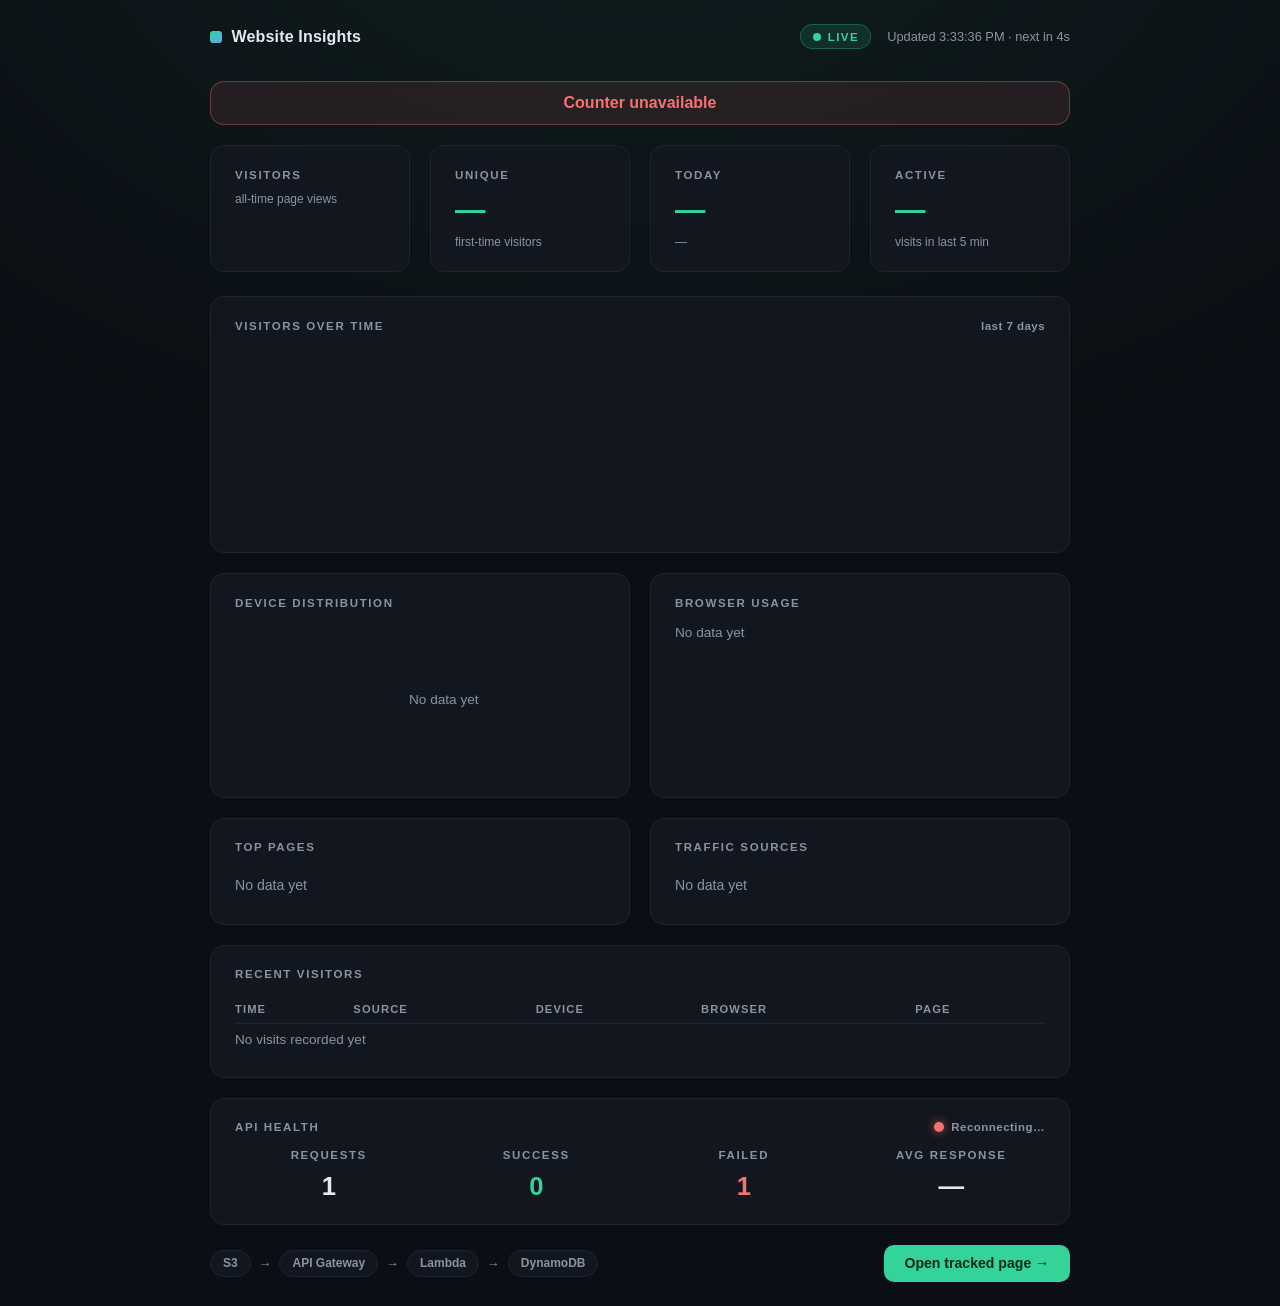
<file: frontend/index.html>
<!DOCTYPE html>
<html lang="en">
<head>
    <meta charset="UTF-8" />
    <meta name="viewport" content="width=device-width, initial-scale=1.0" />
    <meta name="description" content="Website Insights — real-time visitor analytics powered by AWS Lambda and DynamoDB" />
    <title>Website Insights — Live Dashboard</title>
    <link rel="stylesheet" href="styles.css" />
</head>
<body>
    <main class="dashboard">

        <!-- ===== Top bar ===== -->
        <header class="topbar">
            <div class="brand">
                <span class="brand-mark" aria-hidden="true"></span>
                <span class="brand-name">Website Insights</span>
            </div>
            <div class="topbar-right">
                <span class="live-badge">
                    <span class="live-dot" aria-hidden="true"></span>LIVE
                </span>
                <span class="updated">
                    Updated <span id="last-updated">—</span>
                    · next in <span id="next-refresh">5s</span>
                </span>
            </div>
        </header>

        <!-- Error banner (shown if the API fails before first load) -->
        <p id="error-message" class="error-banner hidden">Counter unavailable</p>

        <!-- ===== Stat cards row ===== -->
        <section class="cards">
            <div class="stat-tile">
                <p class="tile-label">Visitors</p>
                <p class="tile-value" id="stat-visits">
                    <span id="loader" class="loader-inline" aria-label="Loading"></span>
                </p>
                <p class="tile-hint">all-time page views</p>
            </div>
            <div class="stat-tile">
                <p class="tile-label">Unique</p>
                <p class="tile-value" id="stat-unique">—</p>
                <p class="tile-hint">first-time visitors</p>
            </div>
            <div class="stat-tile">
                <p class="tile-label">Today</p>
                <p class="tile-value" id="stat-today">—</p>
                <p class="tile-hint" id="today-date">—</p>
            </div>
            <div class="stat-tile">
                <p class="tile-label">Active</p>
                <p class="tile-value" id="stat-active">—</p>
                <p class="tile-hint">visits in last 5 min</p>
            </div>
        </section>

        <!-- Hidden element kept for script compatibility -->
        <span id="visitor-count" class="hidden" aria-hidden="true"></span>

        <!-- ===== Visitors over time ===== -->
        <section class="panel-block">
            <p class="block-title">Visitors Over Time <span class="block-sub">last 7 days</span></p>
            <canvas id="days-chart" width="800" height="180" aria-label="Visitors per day"></canvas>
        </section>

        <!-- ===== Device pie + Browser bars ===== -->
        <section class="two-col">
            <div class="panel-block">
                <p class="block-title">Device Distribution</p>
                <div class="pie-wrap">
                    <canvas id="device-pie" width="150" height="150" aria-label="Device distribution"></canvas>
                    <ul class="legend" id="device-legend"><li class="muted">No data yet</li></ul>
                </div>
            </div>
            <div class="panel-block">
                <p class="block-title">Browser Usage</p>
                <div id="browser-bars" class="bars"><p class="muted">No data yet</p></div>
            </div>
        </section>

        <!-- ===== Top pages + Traffic sources ===== -->
        <section class="two-col">
            <div class="panel-block">
                <p class="block-title">Top Pages</p>
                <ul class="rank-list" id="top-pages"><li class="muted">No data yet</li></ul>
            </div>
            <div class="panel-block">
                <p class="block-title">Traffic Sources</p>
                <ul class="rank-list" id="traffic-sources"><li class="muted">No data yet</li></ul>
            </div>
        </section>

        <!-- ===== Recent visitors ===== -->
        <section class="panel-block">
            <p class="block-title">Recent Visitors</p>
            <div class="table-wrap">
                <table class="visits-table">
                    <thead>
                        <tr>
                            <th>Time</th><th>Source</th><th>Device</th><th>Browser</th><th>Page</th>
                        </tr>
                    </thead>
                    <tbody id="recent-body">
                        <tr><td colspan="5" class="muted">No visits recorded yet</td></tr>
                    </tbody>
                </table>
            </div>
        </section>

        <!-- ===== API health (client-side session metrics) ===== -->
        <section class="panel-block">
            <p class="block-title">API Health
                <span class="block-sub">
                    <span id="status-dot" class="dot" aria-hidden="true"></span>
                    <span id="api-status">Connecting…</span>
                </span>
            </p>
            <div class="health-grid">
                <div><p class="tile-label">Requests</p><p class="health-value" id="health-requests">0</p></div>
                <div><p class="tile-label">Success</p><p class="health-value metric-good" id="health-success">0</p></div>
                <div><p class="tile-label">Failed</p><p class="health-value metric-bad" id="health-failed">0</p></div>
                <div><p class="tile-label">Avg Response</p><p class="health-value" id="health-latency">—</p></div>
            </div>
        </section>

        <!-- ===== Footer ===== -->
        <footer class="foot">
            <div class="arch">
                <span class="chip">S3</span>
                <span class="arrow" aria-hidden="true">→</span>
                <span class="chip">API Gateway</span>
                <span class="arrow" aria-hidden="true">→</span>
                <span class="chip">Lambda</span>
                <span class="arrow" aria-hidden="true">→</span>
                <span class="chip">DynamoDB</span>
            </div>
            <a class="button" href="visit.html">Open tracked page →</a>
        </footer>

    </main>

    <!-- Dashboard mode: read-only analytics + live polling -->
    <script>
        window.COUNTER_MODE = "read";
        window.DASHBOARD = true;
    </script>
    <script src="script.js"></script>
</body>
</html>
</file>
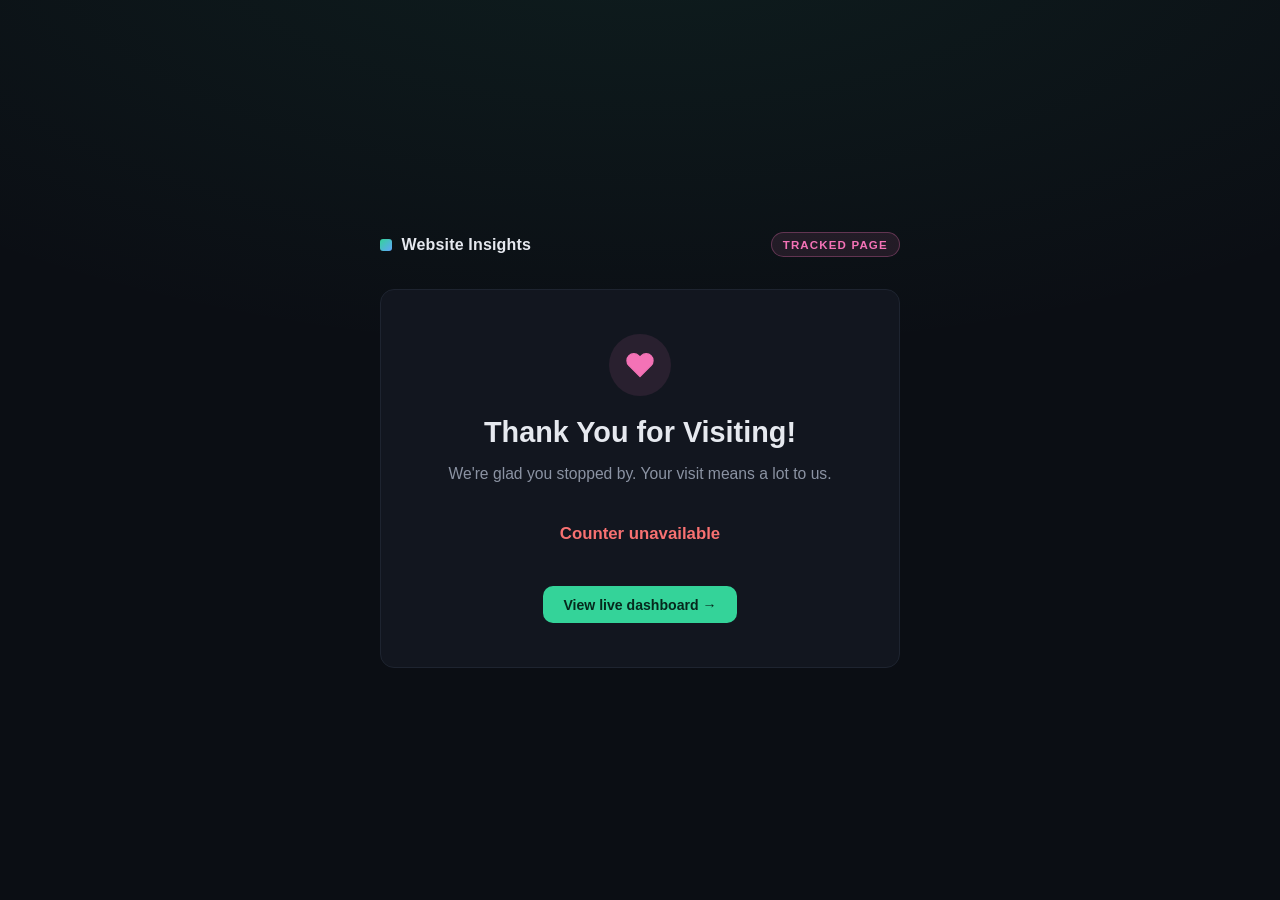
<file: frontend/visit.html>
<!DOCTYPE html>
<html lang="en">
<head>
    <meta charset="UTF-8" />
    <meta name="viewport" content="width=device-width, initial-scale=1.0" />
    <meta name="description" content="Thank you for visiting — your visit has been counted" />
    <title>Thank You for Visiting!</title>
    <link rel="stylesheet" href="styles.css" />
</head>
<body>
    <main class="dashboard visit-page">

        <!-- ===== Top bar ===== -->
        <header class="topbar">
            <div class="brand">
                <span class="brand-mark" aria-hidden="true"></span>
                <span class="brand-name">Website Insights</span>
            </div>
            <span class="badge-tracked">Tracked page</span>
        </header>

        <!-- ===== Thank-you card ===== -->
        <section class="visit-card">
            <div class="visit-icon" aria-hidden="true">
                <svg xmlns="http://www.w3.org/2000/svg" width="30" height="30" viewBox="0 0 24 24"
                     fill="currentColor" stroke="currentColor" stroke-width="1"
                     stroke-linecap="round" stroke-linejoin="round">
                    <path d="M20.84 4.61a5.5 5.5 0 0 0-7.78 0L12 5.67l-1.06-1.06a5.5 5.5 0 0 0-7.78 7.78l1.06 1.06L12 21.23l7.78-7.78 1.06-1.06a5.5 5.5 0 0 0 0-7.78z"></path>
                </svg>
            </div>

            <h1 class="visit-title">Thank You for Visiting!</h1>
            <p class="visit-text">
                We're glad you stopped by. Your visit means a lot to us.
            </p>

            <!-- Visit confirmation area (the count itself lives on the dashboard) -->
            <div class="counter-wrapper">
                <!-- Loading animation (visible while recording the visit) -->
                <div id="loader" class="loader-bars" role="status" aria-label="Recording your visit">
                    <span></span><span></span><span></span>
                </div>

                <!-- Confirmation message (populated by script.js) -->
                <p id="visitor-count" class="counter hidden" aria-live="polite"></p>

                <!-- Error message (shown if the API fails) -->
                <p id="error-message" class="error hidden">Counter unavailable</p>
            </div>

            <a class="button" href="index.html">View live dashboard →</a>
        </section>

    </main>

    <!-- Increment mode: this page view is counted.
         SHOW_COUNT = false: show a confirmation instead of the number. -->
    <script>window.SHOW_COUNT = false;</script>
    <script src="script.js"></script>
</body>
</html>
</file>
<file: frontend/styles.css>
/* ==========================================================================
   Visitor Analytics — Real-time Dashboard Theme
   Dark analytics look (Grafana/Vercel style). Shared by index.html
   (live dashboard) and visit.html (thank-you page). No frameworks.
   ========================================================================== */

/* ---- CSS Variables ---- */
:root {
    --bg: #0b0e14;
    --panel: #12161f;
    --panel-border: #1e2430;
    --text: #e6e9ef;
    --text-muted: #8b93a3;
    --accent: #34d399;       /* live green */
    --accent-dim: rgba(52, 211, 153, 0.12);
    --blue: #60a5fa;
    --pink: #f472b6;
    --error: #f87171;
    --radius: 14px;
}

/* ---- Reset ---- */
*,
*::before,
*::after {
    margin: 0;
    padding: 0;
    box-sizing: border-box;
}

body {
    font-family: "Segoe UI", "Helvetica Neue", Arial, sans-serif;
    background:
        radial-gradient(ellipse 80% 50% at 50% -10%, rgba(52, 211, 153, 0.08), transparent),
        var(--bg);
    color: var(--text);
    min-height: 100vh;
    display: flex;
    align-items: center;
    justify-content: center;
    padding: 1.5rem;
}

.dashboard {
    width: 100%;
    max-width: 860px;
}

/* ==========================================================================
   Top bar
   ========================================================================== */

.topbar {
    display: flex;
    align-items: center;
    justify-content: space-between;
    margin-bottom: 2rem;
}

.brand {
    display: flex;
    align-items: center;
    gap: 0.6rem;
}

.brand-mark {
    width: 12px;
    height: 12px;
    border-radius: 3px;
    background: linear-gradient(135deg, var(--accent), var(--blue));
}

.brand-name {
    font-size: 1rem;
    font-weight: 700;
    letter-spacing: 0.01em;
}

.topbar-right {
    display: flex;
    align-items: center;
    gap: 1rem;
}

/* Pulsing LIVE badge */
.live-badge {
    display: inline-flex;
    align-items: center;
    gap: 0.45rem;
    font-size: 0.72rem;
    font-weight: 800;
    letter-spacing: 0.12em;
    color: var(--accent);
    background: var(--accent-dim);
    border: 1px solid rgba(52, 211, 153, 0.3);
    padding: 0.35rem 0.7rem;
    border-radius: 999px;
}

.live-dot {
    width: 8px;
    height: 8px;
    border-radius: 50%;
    background: var(--accent);
    animation: blink 1.4s ease-in-out infinite;
}

.updated {
    font-size: 0.8rem;
    color: var(--text-muted);
    font-variant-numeric: tabular-nums;
}

.badge-tracked {
    font-size: 0.72rem;
    font-weight: 700;
    letter-spacing: 0.1em;
    text-transform: uppercase;
    color: var(--pink);
    background: rgba(244, 114, 182, 0.1);
    border: 1px solid rgba(244, 114, 182, 0.3);
    padding: 0.35rem 0.7rem;
    border-radius: 999px;
}

/* ==========================================================================
   Hero stat (total visitors)
   ========================================================================== */

.hero-stat {
    background: var(--panel);
    border: 1px solid var(--panel-border);
    border-radius: var(--radius);
    text-align: center;
    padding: 2.75rem 1.5rem 2.25rem;
    margin-bottom: 1.25rem;
}

.hero-label {
    font-size: 0.8rem;
    font-weight: 700;
    text-transform: uppercase;
    letter-spacing: 0.16em;
    color: var(--text-muted);
    margin-bottom: 1.25rem;
}

.counter-wrapper {
    min-height: 96px;
    display: flex;
    align-items: center;
    justify-content: center;
}

.counter {
    font-size: 5rem;
    font-weight: 800;
    line-height: 1;
    color: var(--text);
    font-variant-numeric: tabular-nums;
    text-shadow: 0 0 40px rgba(52, 211, 153, 0.25);
}

.counter.confirmation {
    font-size: 1.25rem;
    font-weight: 600;
    color: var(--accent);
    text-shadow: none;
}

.hero-sub {
    font-size: 0.82rem;
    color: var(--text-muted);
    margin-top: 1rem;
}

/* ---- Loading animation: three pulsing bars ---- */
.loader-bars {
    display: flex;
    gap: 0.5rem;
    align-items: center;
}

.loader-bars span {
    width: 30px;
    height: 12px;
    border-radius: 3px;
    background: var(--accent);
    animation: pulse 1s ease-in-out infinite;
}

.loader-bars span:nth-child(2) { animation-delay: 0.15s; }
.loader-bars span:nth-child(3) { animation-delay: 0.3s; }

/* ---- Error message ---- */
.error {
    font-size: 1.05rem;
    font-weight: 600;
    color: var(--error);
}

/* ==========================================================================
   Stat cards row
   ========================================================================== */

.cards {
    display: grid;
    grid-template-columns: repeat(4, 1fr);
    gap: 1.25rem;
    margin-bottom: 1.5rem;
}

.stat-tile {
    background: var(--panel);
    border: 1px solid var(--panel-border);
    border-radius: var(--radius);
    padding: 1.4rem 1.5rem;
}

.tile-label {
    font-size: 0.72rem;
    font-weight: 700;
    text-transform: uppercase;
    letter-spacing: 0.14em;
    color: var(--text-muted);
    margin-bottom: 0.7rem;
}

.tile-value {
    font-size: 1.9rem;
    font-weight: 800;
    color: var(--accent);
    font-variant-numeric: tabular-nums;
}

.tile-status {
    display: flex;
    align-items: center;
    gap: 0.55rem;
    font-size: 1.15rem;
    color: var(--text);
}

.dot {
    width: 10px;
    height: 10px;
    border-radius: 50%;
    background: var(--accent);
    box-shadow: 0 0 10px rgba(52, 211, 153, 0.7);
    flex-shrink: 0;
}

.dot.dot-down {
    background: var(--error);
    box-shadow: 0 0 10px rgba(248, 113, 113, 0.7);
}

.tile-hint {
    font-size: 0.75rem;
    color: var(--text-muted);
    margin-top: 0.5rem;
}

/* Latency colour coding: fast / ok / slow */
.metric-good { color: var(--accent); }
.metric-warn { color: #fbbf24; }
.metric-bad  { color: var(--error); }

#sparkline {
    width: 100%;
    height: 64px;
    display: block;
}

/* ==========================================================================
   Analytics blocks (charts, lists, table, health)
   ========================================================================== */

.panel-block {
    background: var(--panel);
    border: 1px solid var(--panel-border);
    border-radius: var(--radius);
    padding: 1.4rem 1.5rem;
    margin-bottom: 1.25rem;
}

.block-title {
    font-size: 0.72rem;
    font-weight: 700;
    text-transform: uppercase;
    letter-spacing: 0.14em;
    color: var(--text-muted);
    margin-bottom: 1rem;
    display: flex;
    align-items: center;
    justify-content: space-between;
    gap: 0.6rem;
}

.block-sub {
    font-weight: 600;
    letter-spacing: 0.04em;
    text-transform: none;
    display: inline-flex;
    align-items: center;
    gap: 0.45rem;
}

.two-col {
    display: grid;
    grid-template-columns: 1fr 1fr;
    gap: 1.25rem;
    margin-bottom: 0;
}

.two-col .panel-block {
    margin-bottom: 1.25rem;
}

#days-chart {
    width: 100%;
    height: auto;
    display: block;
}

/* Inline loader (inside a stat value) */
.loader-inline {
    display: inline-block;
    width: 26px;
    height: 10px;
    border-radius: 3px;
    background: var(--accent);
    animation: pulse 1s ease-in-out infinite;
}

/* Error banner */
.error-banner {
    background: rgba(248, 113, 113, 0.1);
    border: 1px solid rgba(248, 113, 113, 0.35);
    color: var(--error);
    font-weight: 600;
    text-align: center;
    padding: 0.75rem;
    border-radius: var(--radius);
    margin-bottom: 1.25rem;
}

/* Pie chart + legend */
.pie-wrap {
    display: flex;
    align-items: center;
    gap: 1.5rem;
}

.legend {
    list-style: none;
    display: flex;
    flex-direction: column;
    gap: 0.5rem;
    font-size: 0.85rem;
}

.swatch {
    display: inline-block;
    width: 10px;
    height: 10px;
    border-radius: 3px;
    margin-right: 0.5rem;
}

/* Horizontal bars */
.bars {
    display: flex;
    flex-direction: column;
    gap: 0.65rem;
}

.bar-row {
    display: grid;
    grid-template-columns: 70px 1fr 44px;
    align-items: center;
    gap: 0.6rem;
    font-size: 0.85rem;
}

.bar-name {
    color: var(--text-muted);
}

.bar-track {
    background: rgba(139, 147, 163, 0.12);
    border-radius: 999px;
    height: 10px;
    overflow: hidden;
}

.bar-fill {
    display: block;
    height: 100%;
    border-radius: 999px;
    transition: width 0.5s ease;
}

.bar-count {
    text-align: right;
    font-variant-numeric: tabular-nums;
}

/* Ranked lists (Top Pages / Traffic Sources) */
.rank-list {
    list-style: none;
    display: flex;
    flex-direction: column;
}

.rank-list li {
    display: flex;
    justify-content: space-between;
    gap: 1rem;
    padding: 0.5rem 0;
    border-top: 1px solid var(--panel-border);
    font-size: 0.88rem;
}

.rank-list li:first-child {
    border-top: none;
}

.rank-name {
    color: var(--text);
    overflow: hidden;
    text-overflow: ellipsis;
    white-space: nowrap;
}

.rank-value {
    color: var(--text-muted);
    font-variant-numeric: tabular-nums;
    flex-shrink: 0;
}

/* Recent visitors table */
.table-wrap {
    overflow-x: auto;
}

.visits-table {
    width: 100%;
    border-collapse: collapse;
    font-size: 0.85rem;
}

.visits-table th {
    text-align: left;
    font-size: 0.7rem;
    font-weight: 700;
    text-transform: uppercase;
    letter-spacing: 0.1em;
    color: var(--text-muted);
    padding: 0.45rem 0.75rem 0.45rem 0;
    border-bottom: 1px solid var(--panel-border);
}

.visits-table td {
    padding: 0.5rem 0.75rem 0.5rem 0;
    border-bottom: 1px solid var(--panel-border);
    font-variant-numeric: tabular-nums;
}

.visits-table tr:last-child td {
    border-bottom: none;
}

/* API health grid */
.health-grid {
    display: grid;
    grid-template-columns: repeat(4, 1fr);
    gap: 1.25rem;
    text-align: center;
}

.health-value {
    font-size: 1.6rem;
    font-weight: 800;
    font-variant-numeric: tabular-nums;
    margin-top: 0.35rem;
}

.muted {
    color: var(--text-muted);
    font-size: 0.85rem;
}

/* ==========================================================================
   Insights panel
   ========================================================================== */

.insights {
    background: var(--panel);
    border: 1px solid var(--panel-border);
    border-radius: var(--radius);
    padding: 1.4rem 1.5rem;
    margin-bottom: 1.5rem;
}

.insights-title {
    font-size: 0.72rem;
    font-weight: 700;
    text-transform: uppercase;
    letter-spacing: 0.14em;
    color: var(--text-muted);
    margin-bottom: 1rem;
}

.insight-row {
    display: flex;
    align-items: center;
    gap: 0.75rem;
    padding: 0.55rem 0;
    border-top: 1px solid var(--panel-border);
}

.insight-row:first-of-type {
    border-top: none;
}

.insight-icon {
    font-size: 0.95rem;
    flex-shrink: 0;
}

.insight-text {
    font-size: 0.92rem;
    color: var(--text);
    font-variant-numeric: tabular-nums;
}

/* Activity level chip */
.activity-chip {
    display: inline-block;
    font-size: 0.72rem;
    font-weight: 700;
    letter-spacing: 0.06em;
    text-transform: uppercase;
    padding: 0.2rem 0.6rem;
    border-radius: 999px;
    background: rgba(139, 147, 163, 0.15);
    color: var(--text-muted);
}

.chip-quiet  { background: rgba(139, 147, 163, 0.15); color: var(--text-muted); }
.chip-steady { background: rgba(96, 165, 250, 0.15);  color: var(--blue); }
.chip-active { background: var(--accent-dim);          color: var(--accent); }
.chip-busy   { background: rgba(244, 114, 182, 0.15); color: var(--pink); }

/* ==========================================================================
   Footer
   ========================================================================== */

.foot {
    display: flex;
    align-items: center;
    justify-content: space-between;
    gap: 1rem;
    flex-wrap: wrap;
}

.arch {
    display: flex;
    align-items: center;
    gap: 0.5rem;
    flex-wrap: wrap;
}

.chip {
    font-size: 0.75rem;
    font-weight: 600;
    color: var(--text-muted);
    background: var(--panel);
    border: 1px solid var(--panel-border);
    padding: 0.35rem 0.75rem;
    border-radius: 999px;
}

.arrow {
    color: var(--text-muted);
    font-size: 0.8rem;
}

.button {
    display: inline-block;
    padding: 0.65rem 1.3rem;
    font-size: 0.88rem;
    font-weight: 600;
    color: #06281c;
    text-decoration: none;
    background: var(--accent);
    border-radius: 10px;
    transition: transform 0.15s ease, box-shadow 0.15s ease;
}

.button:hover {
    transform: translateY(-2px);
    box-shadow: 0 8px 24px rgba(52, 211, 153, 0.35);
}

/* ==========================================================================
   Visit page (thank-you)
   ========================================================================== */

.visit-page {
    max-width: 520px;
}

.visit-card {
    background: var(--panel);
    border: 1px solid var(--panel-border);
    border-radius: var(--radius);
    text-align: center;
    padding: 2.75rem 2rem;
}

.visit-icon {
    display: inline-flex;
    align-items: center;
    justify-content: center;
    width: 62px;
    height: 62px;
    color: var(--pink);
    background: rgba(244, 114, 182, 0.1);
    border-radius: 50%;
    margin-bottom: 1.25rem;
    animation: heartbeat 1.6s ease-in-out infinite;
}

.visit-title {
    font-size: 1.8rem;
    font-weight: 800;
    margin-bottom: 0.75rem;
}

.visit-text {
    font-size: 0.98rem;
    color: var(--text-muted);
    line-height: 1.6;
    margin-bottom: 1rem;
}

.visit-card .counter-wrapper {
    min-height: 64px;
    margin-bottom: 1.25rem;
}

/* ==========================================================================
   Utility + animations
   ========================================================================== */

.hidden {
    display: none;
}

@keyframes pulse {
    0%, 100% { opacity: 1; transform: scaleY(1); }
    50%      { opacity: 0.4; transform: scaleY(0.6); }
}

@keyframes blink {
    0%, 100% { opacity: 1; }
    50%      { opacity: 0.3; }
}

@keyframes heartbeat {
    0%, 100% { transform: scale(1); }
    10%      { transform: scale(1.12); }
    20%      { transform: scale(1); }
    30%      { transform: scale(1.08); }
    40%      { transform: scale(1); }
}

/* ==========================================================================
   Responsive
   ========================================================================== */

@media (max-width: 900px) {
    .cards {
        grid-template-columns: repeat(2, 1fr);
    }

    .two-col {
        grid-template-columns: 1fr;
    }

    .health-grid {
        grid-template-columns: repeat(2, 1fr);
    }
}

@media (max-width: 540px) {
    .cards {
        grid-template-columns: 1fr;
    }

    .counter {
        font-size: 3.5rem;
    }

    .foot {
        justify-content: center;
    }
}
</file>
